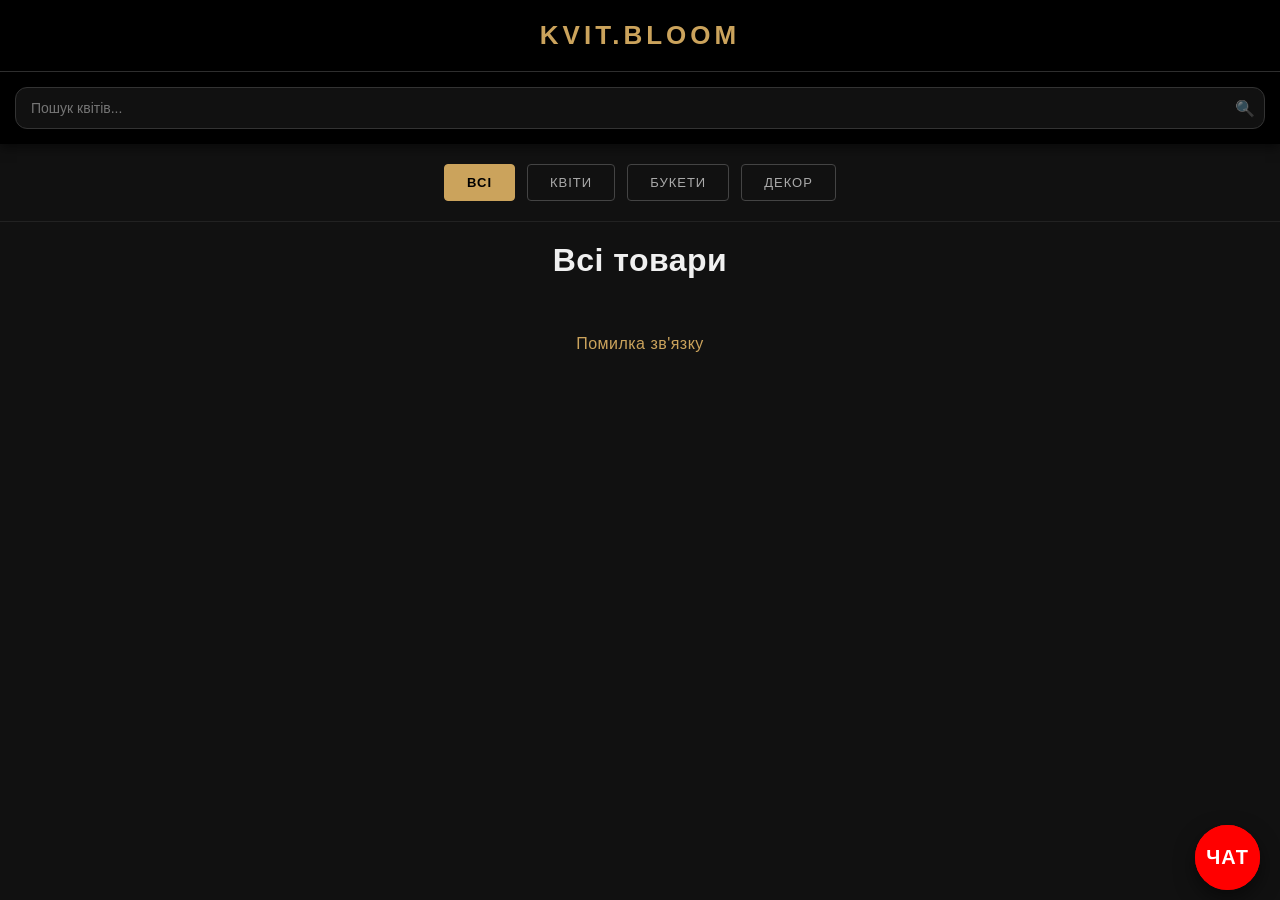
<file: index.html>
<!DOCTYPE html>
<html lang="uk">
<head>
    <meta charset="UTF-8">
    <meta name="viewport" content="width=device-width, initial-scale=1.0, maximum-scale=1.0, user-scalable=no">
    <title>Kvit.Bloom — Магазин</title>
    <script src="https://telegram.org/js/telegram-web-app.js"></script>
    <link rel="stylesheet" href="style.css">
</head>
<body>

    <header>
        <div class="logo">Kvit.Bloom</div>
    </header>

    <div class="search-wrapper">
        <input type="text" id="product-search" placeholder="Пошук квітів..." oninput="handleSearch()">
        <span class="search-icon">🔍</span>
    </div>

    <div class="categories-container">
        <button class="category-btn active" onclick="filterProducts('Все', this)">Всі</button>
        <button class="category-btn" onclick="filterProducts('Квіти', this)">Квіти</button>
        <button class="category-btn" onclick="filterProducts('Букети', this)">Букети</button>
        <button class="category-btn" onclick="filterProducts('Декор', this)">Декор</button>
    </div>

    <h1 class="section-title" id="current-category-title">Всі товари</h1>

    <main>
        <div id="products-container" class="product-grid"></div>
    </main>

    <div class="cart-fab" id="cart-fab" onclick="openCart()" style="display: none;"> 
        <div class="cart-icon-wrapper">
            <span class="cart-emoji">🛒</span>
            <span id="fab-count" class="cart-badge">0</span>
        </div>
    </div>

    <div id="cart-modal" class="cart-overlay">
        <div class="cart-container">
            <button class="close-cart-btn" onclick="closeCart()">✕</button>
            
            <div class="cart-header">
                <h2>Кошик</h2>
            </div>
            
            <div id="cart-stage-1">
                <div id="cart-items-list" class="cart-items-list"></div>
                <div class="cart-total-bar">
                    <b>Разом: </b><span id="cart-total-value">0 ₴</span>
                </div>
                <button id="checkout-btn" class="checkout-btn" onclick="goToCheckout()">Далі (Оформити)</button>
            </div>

            <div id="cart-stage-2" style="display: none;">
                <div class="order-form">
                    <h3>Деталі доставки:</h3>
                    <input type="text" id="customer-name" placeholder="Ваше ім'я">
                    <input type="tel" id="customer-phone" placeholder="Номер телефону">
                </div>
                <div class="cart-footer-btns">
                    <button class="back-btn" onclick="backToCart()">Назад</button>
                    <button class="final-btn" onclick="finalCheckout()">Замовити</button>
                </div>
            </div>
        </div>
    </div>

    <div class="floric-fab" onclick="toggleContactMenu()">
        <div class="pulse-ring"></div>
        <span>ЧАТ</span>
    </div>

    <div id="contact-menu" class="contact-menu">
        <div onclick="openAIChat()" class="contact-link" style="cursor:pointer;">Чат з флористом</div>
        <a href="tel:+380730403338" class="contact-link">Зателефонувати</a>
    </div>

    <div id="ai-chat-window" class="ai-chat-window" style="display:none;">
        <div class="ai-chat-header">
            <span>KvitBloom | АИ Ассистент</span>
            <button onclick="closeAIChat()" style="background:none; border:none; color:white; cursor:pointer;">✕</button>
        </div>
        <div id="ai-messages" class="ai-messages">
            </div>
        <div class="ai-input-area">
            <input type="text" id="ai-user-input" placeholder="Напишіть нам..." onkeypress="handleKeyPress(event)">
            <button onclick="sendToAI()">→</button>
        </div>
    </div>

    <script src="script.js"></script>
</body>
</html>
</file>
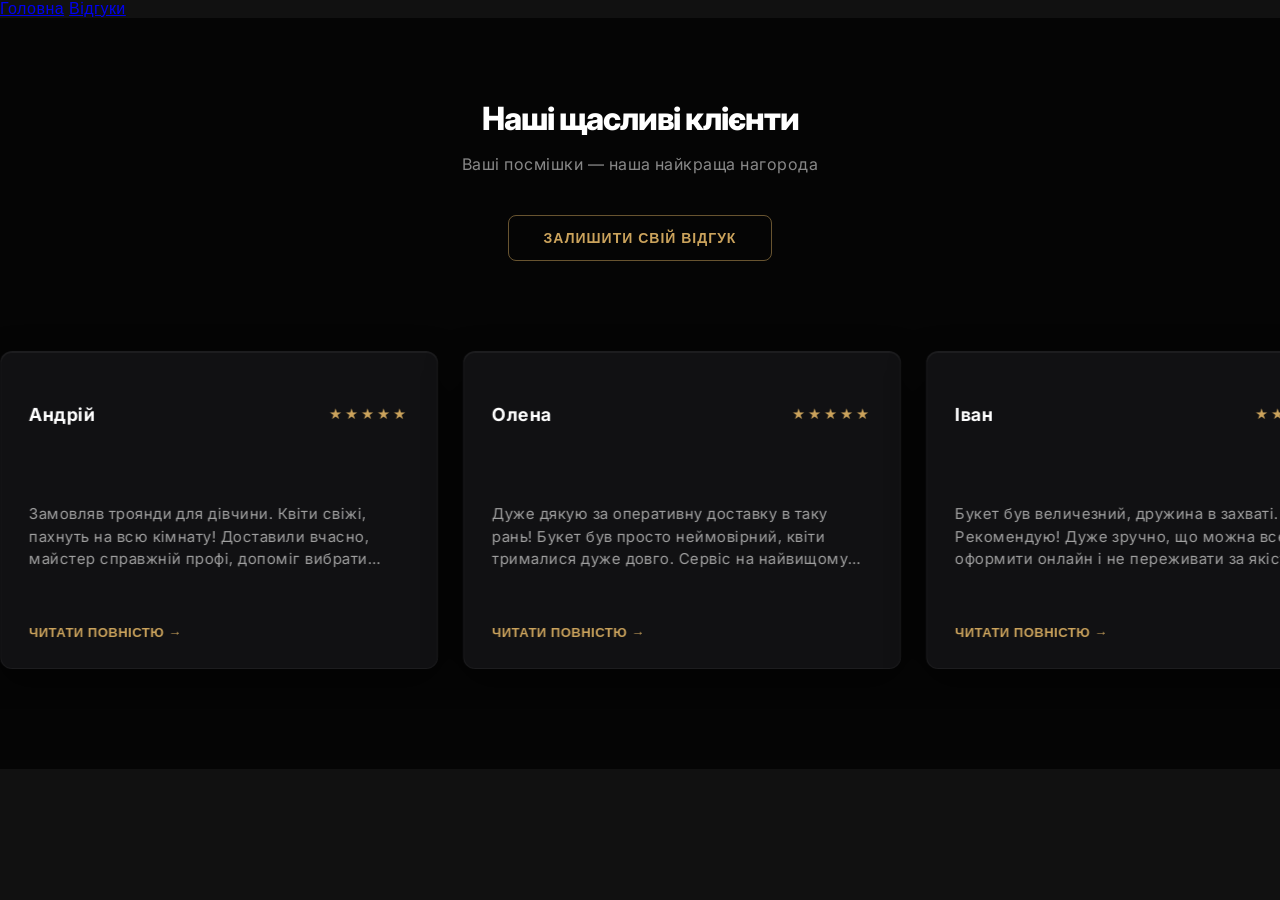
<file: reviews.html>
<!DOCTYPE html>
<html lang="uk">
<head>
    <meta charset="UTF-8">
    <meta name="viewport" content="width=device-width, initial-scale=1.0">
    <title>Відгуки | Kvit.Bloom</title>
    <link rel="stylesheet" href="style.css">
    <link rel="stylesheet" href="reviews.css">
</head>
<body class="dark-theme">
    <nav class="navbar">
        <a href="index.html">Головна</a>
        <a href="reviews.html" class="active">Відгуки</a>
    </nav>

    <main class="reviews-page">
        <div class="header-content">
            <h1 class="page-title">Наші щасливі клієнти</h1>
            <p class="subtitle">Ваші посмішки — наша найкраща нагорода</p>
            <button class="leave-review-btn">Залишити свій відгук</button>
        </div>

        <div class="marquee-wrapper">
            <div class="reviews-track" id="reviews-track">
                </div>
        </div>
    </main>

    <script src="reviews.js"></script>
</body>
</html>
</file>
<file: style.css>
/* Убираем синее выделение при нажатии на мобилках */
* {
    -webkit-tap-highlight-color: transparent;
    -webkit-touch-callout: none; /* Убирает системное меню при долгом нажатии на картинки */
}

/* Дополнительно для кнопок и ссылок */
button, a, .category-btn, .product-card, .floric-fab {
    outline: none;
}

@import url('https://fonts.googleapis.com/css2?family=Montserrat:wght@300;500;700;900&display=swap');

body { 
    font-family: 'Montserrat', sans-serif; 
    background-color: #111111; 
    color: #F0F0F0; 
    margin: 0; 
    overflow-x: hidden;
    padding-bottom: 120px; 
    letter-spacing: 0.03em; 
}


/* --- ШАПКА --- */
header { 
    background-color: #000000; 
    padding: 20px 15px; 
    text-align: center; 
    border-bottom: 1px solid #333; 
    position: sticky; 
    top: 0; 
    z-index: 100;
}

.logo { 
    font-weight: 900;
    color: #CBA35C; 
    text-transform: uppercase;
    font-size: 26px; 
    letter-spacing: 4px; 
}

.sub-logo { font-size: 10px; color: #888; text-transform: uppercase; letter-spacing: 2px; margin-top: 2px; }

/* ПОИСКОВАЯ СТРОКА */
.search-wrapper {
    position: sticky; /* Магия здесь */
    top: 0;           /* Прилипает к самому верху */
    z-index: 1000;    /* Чтобы поиск был всегда над карточками */
    background-color: #000; /* Черный фон, чтобы контент под ним скрывался */
    padding: 15px;    /* Отступы, чтобы не прилипало к краям экрана */
    margin: 0;        /* Убираем внешние отступы, чтобы не было дырок */
    box-shadow: 0 4px 10px rgba(0, 0, 0, 0.5); /* Добавим тень для объема при скролле */
}

#product-search {
    width: 100%;
    padding: 12px 40px 12px 15px;
    background: #111;
    border: 1px solid #333;
    border-radius: 12px;
    color: #fff;
    font-size: 14px;
    outline: none;
    box-sizing: border-box;
}

#product-search:focus {
    border-color: #CBA35C;
    box-shadow: 0 0 10px rgba(203, 163, 92, 0.2);
}

.search-icon {
    position: absolute;
    right: 25px;
    top: 50%;
    transform: translateY(-50%);
    opacity: 0.5;
}

/* --- ФИЛЬТРЫ --- */

.categories-container {
    display: flex;
    /* Ключевой момент: центрируем, если контент влезает, 
       и прижимаем влево, если начинается скролл */
    justify-content: safe center; 
    gap: 12px;
    padding: 20px 15px;
    background-color: #111;
    position: sticky;
    top: 75px;
    z-index: 10;
    border-bottom: 1px solid #222;
    
    /* Скролл */
    overflow-x: auto;
    white-space: nowrap;
    -webkit-overflow-scrolling: touch; 
}

/* Прячем скроллбар для чистоты дизайна */
.categories-container::-webkit-scrollbar {
    display: none;
}

.category-btn {
    /* Не даем кнопкам сжиматься */
    flex: 0 0 auto; 
    padding: 10px 22px;
    border: 1px solid #444;
    border-radius: 4px;
    background: transparent;
    color: #AAA;
    font-size: 13px;
    font-weight: 500;
    text-transform: uppercase;
    letter-spacing: 1px;
    cursor: pointer;
    transition: 0.3s;
}

.category-btn:hover { border-color: #CBA35C; color: #CBA35C; }
.category-btn.active { background-color: #CBA35C; color: #000; border-color: #CBA35C; font-weight: 700; }

/* --- СЕТКА --- */
.product-grid { 
    display: grid; grid-template-columns: 1fr; gap: 25px; padding: 20px; max-width: 1200px; margin: 0 auto;
}

@media (min-width: 768px) {
    .product-grid { grid-template-columns: repeat(auto-fill, minmax(280px, 1fr)); gap: 40px; }
}

@media (min-width: 1024px) {
    .product-grid { grid-template-columns: repeat(3, 1fr); }
}

/* --- КАРТОЧКА: ПРЕМИУМ ЛОК --- */
.product-card {
    background: linear-gradient(145deg, #0f0f0f, #050505); /* Глубокий градиент */
    border-radius: 16px; 
    padding: 0; /* Убираем падинг сверху, чтобы фото прилегало */
    border: 1px solid #1a1a1a;
    transition: all 0.4s cubic-bezier(0.175, 0.885, 0.32, 1.275);
    display: flex; 
    flex-direction: column; 
    height: 100%; 
    overflow: hidden; /* Чтобы картинка не вылезала за скругления */
    box-shadow: 0 4px 15px rgba(0,0,0,0.5);
}

.product-card:hover { 
    transform: translateY(-8px); 
    border-color: #CBA35C; 
    box-shadow: 0 12px 30px rgba(203, 163, 92, 0.2); /* Золотистое свечение */
}

/* ФОТО */
.product-image-container {
    width: 100%;
    height: 300px; /* Было 220-250px, теперь карточка станет заметно выше и статнее */
    overflow: hidden;
    background: #000;
    border-radius: 12px 12px 0 0; /* Оставляем скругления только сверху */
}

.product-image {
    width: 100%;
    height: 100%;
    object-fit: cover;
    transition: transform 0.6s ease;
}

.product-card:hover .product-image {
    transform: scale(1.08); /* Плавный зум при наведении */
}

/* ИНФО БЛОК */
.product-info {
    padding: 20px 15px; /* Увеличили верхний отступ до 20px */
    display: flex;
    flex-direction: column;
    flex-grow: 1;
    gap: 8px; /* Добавляем равномерный зазор между ценой, названием и кнопками */
}

.product-title { 
    font-weight: 600; 
    font-size: 20px; 
    color: #FFFFFF; 
    margin: 0 0 8px 0; 
    letter-spacing: 0.5px;
    min-height: 40px;
    text-align: center
}

.product-description {
    color: #bbbbbb;            /* Цвет текста */
    font-size: 15px;           /* Размер шрифта */
    line-height: 1.5;          /* Межстрочный интервал */
    margin: 10px 0 15px 0;     /* Отступы вокруг блока */
    text-align: center;        /* Выравнивание по центру */
    display: -webkit-box;      /* Включаем режим обрезки текста */
    -webkit-line-clamp: 3;     /* Показываем только 3 строки */
    -webkit-box-orient: vertical;
    overflow: hidden;          /* Прячем всё, что не влезло в 3 строки */
    min-height: 58px;          /* Фиксированная высота, чтобы карточки были ровными */
    padding: 0 10px;
}

.product-price { 
    color: #CBA35C; 
    font-size: 20px; 
    font-weight: 800; 
    margin-bottom: 15px;
    font-family: 'Inter', sans-serif; /* Если есть, будет пушка */
    text-align: center;
}

/* КНОПКА "ДОДАТИ" */
.buy-btn {
    background: #CBA35C;
    color: #000;
    border: none;
    padding: 12px;
    border-radius: 10px;
    font-weight: 700;
    font-size: 14px;
    text-transform: uppercase;
    cursor: pointer;
    transition: 0.3s;
    box-shadow: 0 4px 10px rgba(203, 163, 92, 0.3);
}

.buy-btn:hover {
    background: #e2ba73;
    transform: scale(1.02);
    box-shadow: 0 6px 15px rgba(203, 163, 92, 0.5);
}

.buy-btn:active {
    transform: scale(0.98);
}

/* --- КНОПКИ --- */
.buy-btn {
    display: block;
    width: 100%;
    height: 45px;
    background: transparent; /* Прозрачный фон по умолчанию */
    color: #CBA35C;         /* Золотой текст */
    border: 2px solid #CBA35C; /* Золотая рамка */
    border-radius: 4px;
    font-family: 'Montserrat', sans-serif;
    font-weight: 700;
    text-transform: uppercase;
    letter-spacing: 2px;
    font-size: 12px;
    cursor: pointer;
    position: relative;
    overflow: hidden;
    transition: all 0.4s ease;
    z-index: 1;
    outline: none; /* Убираем синюю обводку браузера */
}

/* Эффект при наведении */
.buy-btn:hover {
    background-color: #CBA35C !important;
    color: #000 !important;
    box-shadow: 0 0 20px rgba(203, 163, 92, 0.5);
}

/* САБЕР (Блик) */
.buy-btn::before {
    content: '';
    position: absolute;
    top: 0;
    left: -100%;
    width: 100%;
    height: 100%;
    background: linear-gradient(
        90deg,
        rgba(255, 255, 255, 0) 0%,
        rgba(255, 255, 255, 0.4) 50%,
        rgba(255, 255, 255, 0) 100%
    );
    z-index: -1;
    transition: none;
}

.buy-btn:hover::before {
    left: 100%;
    transition: all 0.6s cubic-bezier(0.3, 0.1, 0.2, 1);
}

/* Пульсация, чтобы кнопка "дышала" золотом */
@keyframes saberPulse {
    0% { box-shadow: 0 0 5px rgba(203, 163, 92, 0.2); }
    50% { box-shadow: 0 0 15px rgba(203, 163, 92, 0.5); }
    100% { box-shadow: 0 0 5px rgba(203, 163, 92, 0.2); }
}

.buy-btn:not(:disabled) {
    animation: saberPulse 2s infinite ease-in-out;
}

.details-btn {
    width: 100%; background: transparent; color: #888; border: 1px solid #222; padding: 10px;
    border-radius: 4px; font-size: 11px; text-transform: uppercase; letter-spacing: 2px; margin-bottom: 10px; cursor: pointer; transition: 0.3s;
}
.details-btn:hover { border-color: #CBA35C; color: #CBA35C; }

.counter-container { 
    display: flex; 
    align-items: center; 
    justify-content: space-between; /* Расталкивает элементы по краям */
    background-color: #111; 
    border: 1px solid #333; 
    height: 45px; 
    padding: 0 6px; /* Чуть увеличили боковой отступ */
    border-radius: 10px;
    margin-top: 10px;
    box-sizing: border-box;
    width: 100%;
}

.count-btn { 
    width: 38px; /* Чуть увеличили, чтобы легче тыкать */
    height: 38px; 
    border: none; 
    background-color: #222; 
    color: #CBA35C; 
    font-weight: bold; 
    font-size: 22px; 
    cursor: pointer; 
    border-radius: 8px;
    display: flex;
    align-items: center;
    justify-content: center;
    transition: background 0.2s;
}

/* Эффект при нажатии */
.count-btn:active {
    background-color: #CBA35C;
    color: #000;
}

.count-value {
    color: #fff;
    font-weight: 800;
    font-size: 18px;
    flex-grow: 1; /* Это заставит число занять всё свободное место в центре */
    text-align: center; /* Центрирует число внутри этого места */
}

/* РАБОЧАЯ БАЗА: МОБИЛКА ПРЕЖДЕ ВСЕГО */
.cart-overlay {
    display: none; 
    position: fixed; 
    top: 0; left: 0; width: 100%; height: 100%;
    background: rgba(0,0,0,0.85); 
    backdrop-filter: blur(8px); 
    -webkit-backdrop-filter: blur(8px);
    z-index: 2000; 
    
    /* Прижимаем к низу для удобства больших пальцев */
    align-items: flex-end; 
    justify-content: center;
}

.cart-overlay.active { 
    display: flex; 
}

.cart-container {
    background: #0F0F0F;
    width: 100%;
    max-width: 500px;
    max-height: 80vh;
    border-radius: 30px 30px 0 0;
    border-top: 2px solid rgba(203, 163, 92, 0.6);
    position: relative;
    color: white;
    padding: 25px;
    display: flex;
    flex-direction: column;
    box-shadow: 0 -10px 40px rgba(0,0,0,0.8);
    
    /* --- ОБНОВЛЕННАЯ АНИМАЦИЯ --- */
    transform: translateY(100%); /* Изначально скрыта внизу */
    /* ease-out cubic-bezier дает очень плавное замедление в конце */
    transition: transform 1s cubic-bezier(0.22, 1, 0.36, 1); 
    will-change: transform; /* Подсказка браузеру для плавности */
}

.cart-overlay.active .cart-container {
    transform: translateY(0);
}

/* 1. Описываем саму анимацию: откуда и куда */
@keyframes scrollReveal {
    from {
        opacity: 0;
        transform: translateY(100px) scale(0.8);
        filter: blur(10px);
    }
    to {
        opacity: 1;
        transform: translateY(0) scale(1);
        filter: blur(0);
    }
}

/* 2. Привязываем анимацию к движению экрана */
.product-card {
    /* Это заставляет анимацию проигрываться В ОБЕ СТОРОНЫ при скролле */
    view-timeline-name: --card-reveal;
    view-timeline-axis: block;

    animation: scrollReveal linear both;
    animation-timeline: --card-reveal;

    animation-range: entry 0% cover 30%;

    /* Твои стили оформления */
    background: linear-gradient(145deg, #0f0f0f, #050505);
    border-radius: 16px;
    will-change: transform, opacity;
}

/* ФИКС ДЛЯ КНОПКИ ДОКЛАДНІШЕ: РАЗМЕР КАРТИНКИ */
.details-img-wrapper {
    width: 100%;
    aspect-ratio: 1/1; /* Строго квадрат */
    margin: 0 auto 20px;
    border-radius: 10px;
    overflow: hidden;
    border: 1px solid #222;
    background: #0a0a0a;
}

.details-img-wrapper img {
    width: 100%;
    height: 100%;
    object-fit: cover;
}

/* Кнопка закрытия */
.close-details {
    position: absolute; 
    top: 15px; right: 15px; 
    background: #222; 
    color: #CBA35C;
    border: 1px solid #444; 
    width: 35px; height: 35px; 
    border-radius: 50%; 
    cursor: pointer; 
    z-index: 100;
}

/* ФУТЕР МОДАЛКИ */
.details-footer {
    display: flex; 
    justify-content: space-between; 
    align-items: center;
    margin-top: 20px; 
    padding-top: 15px; 
    border-top: 1px solid #222;
}

.checkout-btn {
    width: auto; /* Не на всю ширину */
    padding: 12px 30px; /* Аккуратные отступы */
    margin: 0;
    background-color: transparent; /* Прозрачный фон */
    color: #CBA35C; /* Золотой текст */
    border: 2px solid #CBA35C; /* Золотая рамка */
    border-radius: 4px; /* Строгие углы */
    font-weight: 700;
    text-transform: uppercase;
    letter-spacing: 2px;
    font-size: 12px;
    cursor: pointer;
    transition: all 0.3s ease;
}

.checkout-btn:hover {
    background-color: #CBA35C; color: #000;
}

/* --- ДЕКСTOP ВЕРСИЯ (Экран шире 768px) --- */
@media (min-width: 768px) {
    .cart-overlay {
        align-items: center; /* Центрируем окно по середине экрана */
        padding: 20px;
        display: none; /* Скрыто по умолчанию */
        justify-content: center; /* Также центрируем по горизонтали */
    }

    /* При активации на десктопе */
    .cart-overlay.active { 
        display: flex !important; 
    }

    .cart-container {
        max-width: 500px; /* Чтобы на весь монитор не растягивалось */
        width: 100%; /* Занимает всю ширину внутри max-width */
        border-radius: 15px; /* Скругление со всех сторон */
        border-bottom: 1px solid #CBA35C; /* Возвращаем нижнюю рамку */
        
        /* Сбрасываем выезд снизу и делаем появление через масштаб */
        transform: scale(0.9);
        opacity: 0;
        transition: all 0.3s ease;
        margin: 0 auto; /* ДОБАВИЛ, чтобы блок был точно по центру */
    }

    .cart-overlay.active .cart-container {
        transform: scale(1);
        opacity: 1;
    }

    /* ФИКС: Ограничиваем высоту картинки в "Подробнее" на десктопе */
    .details-img-wrapper {
        max-height: 350px; /* Чтобы котейка не был гигантским */
        overflow: hidden;
        border-radius: 8px;
    }
}

/* --- КОРЗИНА FAB --- */

.cart-fab {
    position: fixed;
    bottom: 100px;
    right: 20px;
    width: 65px;
    height: 65px;
    background: #CBA35C; /* Золото */
    border-radius: 50%;
    display: flex;
    align-items: center;
    justify-content: center;
    z-index: 1000;
    cursor: pointer;
    box-shadow: 0 10px 25px rgba(0, 0, 0, 0.5);
    transition: transform 0.2s ease, background 0.3s ease;
}

.cart-fab:active { transform: scale(0.9); }

.cart-icon-wrapper { position: relative; }
.cart-emoji { font-size: 28px; }

/* Бейдж с цифрой */
.cart-badge {
    position: absolute;
    top: -12px;
    right: -12px;
    background: #ff4d4d;
    color: white;
    font-size: 12px;
    font-weight: 900;
    min-width: 22px;
    height: 22px;
    border-radius: 50%;
    display: flex;
    align-items: center;
    justify-content: center;
    border: 2px solid #1a1a1a;
    box-shadow: 0 4px 10px rgba(0,0,0,0.3);
}

/* --- МОДАЛЬНОЕ ОКНО КОРЗИНЫ --- */
.cart-overlay {
    position: fixed;
    top: 0; left: 0; width: 100%; height: 100%;
    background: rgba(0,0,0,0.7); /* Чуть светлее фон */
    backdrop-filter: blur(5px);
    display: none; /* Включается через JS (display: flex) */
    z-index: 2000;
    align-items: flex-end; /* Важно: прижимает корзину к низу */
    justify-content: center;
}

.cart-container {
    background: #0F0F0F;
    width: 100%; /* На всю ширину экрана */
    max-width: 500px; /* Но не шире 500px на компах */
    max-height: 80vh;
    border-radius: 30px 30px 0 0; /* Закругляем только верх */
    border-top: 2px solid rgba(203, 163, 92, 0.6); /* Золотая кайма сверху */
    position: relative;
    color: white;
    padding: 25px;
    display: flex;
    flex-direction: column;
    box-shadow: 0 -10px 40px rgba(0,0,0,0.8);
    
    /* Анимация появления */
    transform: translateY(100%);
    transition: transform 0.4s cubic-bezier(0.175, 0.885, 0.32, 1.1);
}

.cart-header {
    border-bottom: 1px solid #222;
    padding-bottom: 15px;
    margin-bottom: 15px;
}

.cart-header h2 {
    margin: 0;
    color: #CBA35C;
    text-transform: uppercase;
    letter-spacing: 1px;
    font-size: 20px;
}

.close-cart-btn {
    position: absolute; top: 20px; right: 20px;
    background: none; border: none; color: #555;
    font-size: 24px; cursor: pointer; transition: 0.3s;
}
.close-cart-btn:hover { color: #CBA35C; }

/* --- СПИСОК ТОВАРОВ --- */
.cart-items-list {
    overflow-y: auto;
    flex-grow: 1;
    padding-right: 5px;
}

.cart-item-row {
    display: flex;
    justify-content: space-between;
    align-items: center;
    padding: 15px 0;
    border-bottom: 1px solid #1a1a1a;
    transition: all 0.8s cubic-bezier(0.4, 0, 0.2, 1); /* Для испарения */
}

/* Анимация удаления */
.cart-item-fade-out {
    opacity: 0 !important;
    transform: translateX(40px) scale(0.9) !important;
    pointer-events: none;
}

.cart-item-info { display: flex; align-items: center; gap: 15px; }

.cart-item-mini-img {
    width: 55px; height: 55px;
    border-radius: 12px;
    object-fit: cover;
    border: 1px solid #222;
}

.cart-item-title {
    display: block;
    font-size: 14px;
    font-weight: 600;
    color: #eee;
    margin-bottom: 4px;
}

/* Управление количеством (+/-) */
.cart-item-controls {
    display: flex;
    align-items: center;
    gap: 8px;
}

.qty-btn {
    background: #1A1A1A;
    border: 1px solid #333;
    color: #CBA35C;
    width: 26px; height: 26px;
    border-radius: 6px;
    cursor: pointer;
    font-size: 16px;
    display: flex; align-items: center; justify-content: center;
    transition: 0.2s;
}
.qty-btn:hover { background: #CBA35C; color: #000; border-color: #CBA35C; }

.qty-value { font-size: 13px; color: #888; min-width: 35px; text-align: center; }

.cart-item-price { color: #555; font-size: 12px; }

.remove-item-btn {
    background: none; border: none; color: #333;
    font-size: 18px; cursor: pointer; transition: 0.3s;
}
.remove-item-btn:hover { color: #ff4d4d; }

.cart-items-list {
    overflow-y: auto; 
    overflow-x: hidden; /* ВОТ ЭТО УБЬЕТ БЕЛУЮ ПОЛОСУ */
    padding-right: 5px;
    max-height: 60vh;   /* Чтобы корзина не была бесконечной */
    position: relative;
}

/* И добавь вот это, чтобы сама анимация не раздувала контейнер */
.cart-item-row {
    display: flex;
    justify-content: space-between;
    align-items: center;
    padding: 15px 0;
    border-bottom: 1px solid #1a1a1a;
    width: 100%;        /* Фиксируем ширину */
    box-sizing: border-box; 
    transition: all 0.8s cubic-bezier(0.4, 0, 0.2, 1);
}

/* Поправь анимацию удаления */
.cart-item-fade-out {
    opacity: 0 !important;
    transform: translateX(50px) !important; /* Уменьшил вылет, чтобы не провоцировать скролл */
    pointer-events: none;
}

/* --- ИТОГО И КНОПКИ --- */
.cart-total-bar {
    margin-top: 20px;
    padding-top: 15px;
    border-top: 2px solid #222;
    display: flex;
    justify-content: space-between;
    font-size: 18px;
}

.checkout-btn {
    margin-top: 20px;
    width: 100%;
    padding: 16px;
    background: #CBA35C;
    border: none;
    border-radius: 14px;
    color: #000;
    font-weight: 800;
    font-size: 16px;
    cursor: pointer;
    transition: 0.3s;
}
.checkout-btn:hover { background: #e2b76a; transform: translateY(-2px); }

/* --- ОФОРМЛЕНИЕ ЗАКАЗА (Stage 2) --- */
.order-form input {
    width: 100%;
    background: #111;
    border: 1px solid #222;
    color: #fff;
    padding: 14px;
    margin-bottom: 12px;
    border-radius: 12px;
    font-size: 16px;
    box-sizing: border-box;
}

.order-form input:focus { border-color: #CBA35C; outline: none; }

.cart-footer-btns { display: flex; gap: 10px; margin-top: 10px; }

.back-btn {
    flex: 1;
    background: #222;
    color: #888;
    border: none;
    padding: 16px;
    border-radius: 14px;
    cursor: pointer;
}

.final-btn {
    width: auto; /* Не на всю ширину */
    padding: 12px 30px; /* Аккуратные отступы */
    margin: 0;
    background-color: transparent; /* Прозрачный фон */
    color: #CBA35C; /* Золотой текст */
    border: 2px solid #CBA35C; /* Золотая рамка */
    border-radius: 4px; /* Строгие углы */
    font-weight: 700;
    text-transform: uppercase;
    letter-spacing: 2px;
    font-size: 12px;
    cursor: pointer;
    transition: all 0.3s ease;
}

.final-btn:hover {
    background-color: #CBA35C; color: #000;
}

/* Центрируем "Всі товари" и заголовки */
.section-title, #current-category-title {
    text-align: center !important;
    width: 100%;
    display: block;
    margin: 20px auto;
}

/* САМА КНОПКА (Цветок) */
.floric-fab {
    position: fixed;
    bottom: 10px; /* Отступ снизу */
    right: 20px;  /* Отступ справа */
    width: 65px;  /* Крупный размер */
    height: 65px;
    background: #ff0000; /* Твое золото */
    border-radius: 50%;
    display: flex;
    align-items: center;
    justify-content: center;
    cursor: pointer;
    z-index: 9999; /* Чтобы была поверх всего */
    box-shadow: 0 8px 20px rgba(0,0,0,0.5);
}

.floric-fab span {
    font-size: 32px; /* Размер самой эмодзи */
    z-index: 2;      /* Чтобы цветок был поверх пульсации */
    user-select: none;
}

/* В твоем блоке .floric-fab измени/добавь эти строки: */
.floric-fab {
    /* ... твои старые стили (position, width, height и т.д.) ... */
    
    /* Состояние "Спрятано" */
    transform: scale(0) rotate(-180deg); 
    opacity: 0;
    pointer-events: none; /* Чтобы нельзя было нажать, пока кнопка скрыта */
    transition: all 0.8s cubic-bezier(0.175, 0.885, 0.32, 1.275); /* Эффектный вылет */
}

/* Состояние "Показано" */
.floric-fab.visible {
    transform: scale(1) rotate(0deg);
    opacity: 1;
    pointer-events: auto;
}

/* Фикс для меню: если кнопка исчезает, меню тоже должно закрыться */
.contact-menu.show {
    display: flex; /* Твой старый JS должен добавлять класс .show */
}

/* ПУЛЬСАЦИЯ */
.pulse-ring {
    position: absolute;
    top: 0;
    left: 0;
    width: 100%;
    height: 100%;
    border: 2px solid #ff0000;
    border-radius: 50%;
    animation: floristPulse 2s infinite;
    box-sizing: border-box;
}

@keyframes floristPulse {
    0% { transform: scale(1); opacity: 0.8; }
    100% { transform: scale(1.6); opacity: 0; }
}

/* МЕНЮ КОНТАКТОВ (Вылетает над кнопкой) */
.contact-menu {
    position: fixed;
    bottom: 105px; /* Ровно над цветком (25px отступ + 65px кнопка + 15px зазор) */
    right: 20px;
    background: #0F0F0F; /* Темный фон, как на твоем скрине */
    border: 1px solid rgba(255, 0, 0, 0.5);
    border-radius: 16px;
    display: none; /* Скрыто по дефолту */
    flex-direction: column;
    overflow: hidden;
    z-index: 10000;
    box-shadow: 0 10px 30px rgba(0,0,0,0.8);
    min-width: 220px;
}

.contact-link {
    padding: 16px 20px;
    color: #fff;
    text-decoration: none;
    font-size: 16px;
    font-weight: 500;
    text-align: center;
    border-bottom: 1px solid #222;
    transition: background 0.3s, color 0.3s;
}

.floric-fab span {
    color: #ffffff; 
    font-size: 20px; 
    font-weight: 800;
    text-transform: uppercase;
    letter-spacing: 1px;
    font-family: sans-serif;
}

.contact-link:last-child {
    border-bottom: none;
}

.contact-link:hover {
    background: rgba(203, 163, 92, 0.15);
    color: #ff0000;
}

/* ЭЛИТНАЯ АНИМАЦИЯ ОКНА УСПЕХА: Dark Luxury Transparent Edition */
.success-overlay {
    position: fixed;
    top: 0; left: 0; 
    width: 100%; height: 100%;
    
    /* ИЗМЕНЕНИЕ 1: Сделали фон ПРОЗРАЧНЫМ, но заблюренным (темный дым) */
    background: rgba(0, 0, 0, 0); 
    
    display: flex; 
    align-items: center; 
    justify-content: center;
    z-index: 10000; /* Очень высокий приоритет, чтобы был поверх всего */
    
    /* ИЗМЕНЕНИЕ 2: Добавили сильный плавный БЛЮР на весь фон */
    backdrop-filter: blur(0px); 
    transition: all 0.5s cubic-bezier(0.4, 0, 0.2, 1);
    opacity: 0;
    pointer-events: none; /* Пока скрыт, не мешает кликам */
}

/* Сама карточка сообщения (Темное Стекло) */
.success-card {
    background: rgba(15, 15, 15, 0.85); /* Глубокий темный */
    

    backdrop-filter: blur(25px); 
    -webkit-backdrop-filter: blur(25px); 
    
    padding: 35px 25px; 
    border-radius: 28px; 
    text-align: center;
    transform: scale(0.9) translateY(40px);
    transition: all 0.6s cubic-bezier(0.175, 0.885, 0.32, 1.275); 
    
    
    width: auto; 
    margin: 20px; 
    max-width: 320px; 
    
    box-shadow: 0 25px 50px rgba(0,0,0,0.6);
    
    border: 1px solid rgba(203, 163, 92, 0.3);
}

/* Состояние при активации */
.success-overlay.active {
    background: rgba(0, 0, 0, 0.75);
    backdrop-filter: blur(10px); 
    opacity: 1;
    pointer-events: auto;
}

.success-overlay.active .success-card {
    transform: scale(1) translateY(0);
}

/* ИЗМЕНЕНИЕ 6: Цвет ЗАГОЛОВКА теперь ЗОЛОТОЙ (на темном фоне горит) */
.success-header {
    color: #CBA35C; 
    margin-bottom: 12px; 
    text-transform: uppercase; 
    letter-spacing: 2px; /* Увеличили расстояние между буквами */
    font-size: 19px; 
    font-weight: 800;
    text-shadow: 0 1px 2px rgba(0,0,0,0.4);
}


.success-p {
    color: #ffffff !important; 
    font-size: 15px; 
    line-height: 1.6; 
    margin-bottom: 25px;
    opacity: 1 !important; /* Гарантируем, что текст не прозрачный */
    background: none !important; /* Убираем любой возможный фон самого текста */
}

/* Элитная Кнопка успеха */
.success-close-btn {
    margin: 0; 
    width: 100%; /* На всю ширину карточки */
    background: #CBA35C; /* Кнопка золотая */
    color: #fff; /* Текст на кнопке белый */
    border: none; 
    padding: 16px; 
    border-radius: 12px; 
    font-weight: 700; 
    font-size: 16px; 
    text-transform: uppercase;
    letter-spacing: 1.5px;
    cursor: pointer; 
    display: block;
    transition: background 0.3s, box-shadow 0.3s;
    box-shadow: 0 8px 16px rgba(203, 163, 92, 0.2);
}

.success-close-btn:active {
    background: #b89251; /* Эффект нажатия */
    box-shadow: 0 5px 10px rgba(203, 163, 92, 0.3);
}

/* Личный чат с АИ АССИСТЕНТОМ */

.ai-chat-window {
    position: fixed;
    /* Устанавливаем точку отсчета в центр */
    top: 50%;
    left: 50%;
    /* Сдвигаем окно назад на половину его собственной ширины и высоты */
    transform: translate(-50%, -50%);
    
    /* Для мобилок берем 90% ширины, чтобы были аккуратные отступы по бокам */
    width: 90vw;
    max-width: 400px; /* На компах не будет шире 400px */
    height: 75vh;
    max-height: 600px;

    background: #0f0f0f;
    border: 2px solid #CBA35C;
    border-radius: 20px;
    z-index: 100000;
    display: none; 
    flex-direction: column;
    box-shadow: 0 0 50px rgba(0,0,0,1);
    overflow: hidden;
}

.ai-chat-header {
    background: #CBA35C;
    color: #000;
    padding: 12px;
    font-weight: bold;
    display: flex;
    justify-content: space-between;
}

.ai-messages {
    flex-grow: 1;
    padding: 15px;
    overflow-y: auto;
    display: flex;
    flex-direction: column;
    gap: 10px;
    background: #151515;
}

.msg-ai, .msg-user {
    max-width: 80%;
    padding: 8px 12px;
    border-radius: 10px;
    font-size: 14px;
    line-height: 1.4;
}

.msg-ai {
    align-self: flex-start;
    background: #222;
    color: #eee;
    border-left: 3px solid #CBA35C;
}

.msg-user {
    align-self: flex-end;
    background: #CBA35C;
    color: #000;
}

.ai-input-area {
    display: flex;
    padding: 10px;
    background: #0f0f0f;
    border-top: 1px solid #333;
}

.ai-input-area input {
    flex-grow: 1;
    background: #222;
    border: 1px solid #444;
    color: white;
    padding: 8px;
    border-radius: 5px;
    outline: none;
}

@media screen and (max-width: 480px) {
    .success-card {
        width: calc(100% - 40px); /* Отступы по бокам по 20px */
        margin: 20px;
        padding: 35px 20px;
        border-radius: 25px;
    }

    .success-header {
        font-size: 17px; /* Уменьшаем, чтобы влезло в одну строку на iPhone SE/13 */
        letter-spacing: 1px; /* Чуть сужаем межбуквенное расстояние */
    }

    .success-p {
        font-size: 14px; /* Чтобы описание не выглядело тяжелым */
        line-height: 1.5;
        margin-bottom: 25px;
    }

    .success-close-btn {
        padding: 14px;
        font-size: 15px;
    }
}

@media screen and (max-height: 500px) {
    .ai-chat-window {
        height: 95vh;
        top: 50%;
    }
}
</file>
<file: reviews.css>
@import url('https://fonts.googleapis.com/css2?family=Inter:wght@400;500;600;700;800&display=swap');

/* БАЗОВЫЕ НАСТРОЙКИ СТРАНИЦЫ */
.reviews-page {
    font-family: 'Inter', sans-serif;
    background-color: #050505;
    color: #fff;
    padding: 60px 0;
    overflow: hidden;
    display: flex;
    flex-direction: column;
    align-items: center;
}

.header-content {
    text-align: center;
    margin-bottom: 50px;
}

.page-title {
    font-weight: 800;
    letter-spacing: -1px;
    margin-bottom: 10px;
}

.subtitle {
    color: #888;
    font-size: 16px;
}

/* КНОПКА "ЗАЛИШИТИ ВІДГУК" */
.leave-review-btn {
    background: transparent;
    color: #CBA35C;
    border: 1px solid rgba(203, 163, 92, 0.5);
    padding: 14px 35px;
    border-radius: 8px;
    font-weight: 600;
    font-size: 14px;
    text-transform: uppercase;
    letter-spacing: 1px;
    cursor: pointer;
    transition: all 0.4s cubic-bezier(0.4, 0, 0.2, 1);
    margin-top: 25px;
}

.leave-review-btn:hover {
    background: #CBA35C;
    color: #000;
    box-shadow: 0 10px 20px rgba(203, 163, 92, 0.2);
    transform: translateY(-2px);
}

/* БЕСКОНЕЧНАЯ ЛЕНТА */
.marquee-wrapper {
    width: 100%;
    overflow: hidden;
    position: relative;
    padding: 40px 0;
}

.reviews-track {
    display: flex;
    gap: 25px;
    width: max-content;
    animation: scrollRight 60s linear infinite; /* АНИМАЦИЯ ВЕРНУЛАСЬ */
    will-change: transform;
}

@keyframes scrollRight {
    0% { transform: translateX(0); }
    100% { transform: translateX(-50%); }
}

.reviews-track:hover {
    animation-play-state: paused;
}

/* КАРТОЧКА ОТЗЫВА — СТРОГИЙ РАЗМЕР И ОБЪЕМ */
.review-card {
    min-width: 380px;
    max-width: 380px;
    height: 260px; /* Фиксированная высота для ровной ленты */
    background: #111113;
    border: 1px solid rgba(255, 255, 255, 0.05);
    border-radius: 12px;
    padding: 28px;
    display: flex;
    flex-direction: column;
    justify-content: space-between; /* Распределяем контент */
    text-align: left;
    box-shadow: 0 15px 35px rgba(0, 0, 0, 0.5), inset 0 1px 0 rgba(255, 255, 255, 0.05);
    transition: all 0.3s ease;
}

.review-card:hover {
    transform: translateY(-5px);
    border-color: rgba(203, 163, 92, 0.3);
}

.review-header {
    display: flex;
    justify-content: space-between;
    align-items: center;
}

.review-name {
    color: #ffffff;
    font-weight: 700;
    font-size: 18px;
}

.review-stars-group {
    color: #CBA35C;
    font-size: 13px;
    letter-spacing: 2px;
}

/* ТЕКСТ В КАРТОЧКЕ (ОБРЕЗАЕМ) */
.review-text {
    color: #a0a0a0;
    font-size: 15px;
    line-height: 1.5;
    margin: 15px 0;
    display: -webkit-box;
    -webkit-line-clamp: 3; /* Показываем только 3 строки */
    -webkit-box-orient: vertical;
    overflow: hidden;
}

/* КНОПКА ЧИТАТИ ПОВНІСТЮ */
.read-more-btn {
    background: none;
    border: none;
    color: #CBA35C;
    font-weight: 600;
    font-size: 13px;
    cursor: pointer;
    padding: 0;
    text-transform: uppercase;
    letter-spacing: 0.5px;
    display: flex;
    align-items: center;
    gap: 5px;
}

/* МОДАЛЬНОЕ ОКНО (POPUP) С БЛЮРОМ */
.modal-overlay {
    position: fixed;
    top: 0; left: 0;
    width: 100%; height: 100%;
    background: rgba(0, 0, 0, 0.8);
    backdrop-filter: blur(12px); /* ТОТ САМЫЙ БЛЮР */
    display: none; 
    justify-content: center;
    align-items: center;
    z-index: 99999;
    opacity: 0;
    transition: opacity 0.3s ease;
}

.modal-overlay.active {
    display: flex;
    opacity: 1;
}

.modal-content {
    background: #111113;
    width: 90%;
    max-width: 500px;
    padding: 40px;
    border-radius: 16px;
    border: 1px solid rgba(203, 163, 92, 0.2);
    position: relative;
    transform: scale(0.8);
    transition: transform 0.3s cubic-bezier(0.34, 1.56, 0.64, 1);
}

.modal-overlay.active .modal-content {
    transform: scale(1);
}

.close-modal {
    position: absolute;
    top: 20px; right: 20px;
    color: #666;
    font-size: 28px;
    cursor: pointer;
}

/* МОБИЛКА */
/* МОБИЛЬНАЯ ВЕРСТКА: МИНИ-КАРТОЧКИ С АНИМАЦИЕЙ */
@media (max-width: 767px) {
    .reviews-page {
        padding: 30px 0;
    }

    .page-title {
        font-size: 20px;
    }

    .marquee-wrapper {
        padding: 20px 0;
    }

    .reviews-track {
        gap: 15px; /* Меньше зазор между карточками */
        animation: scrollRight 130s linear infinite; /* Чуть быстрее для маленького экрана */
    }

    /* ДЕЛАЕМ КАРТОЧКИ МАЛЕНЬКИМИ */
    .review-card {
        min-width: 260px; /* Узкая карточка */
        max-width: 260px;
        height: 180px;    /* Маленькая фиксированная высота */
        padding: 16px;    /* Меньше внутренних отступов */
        border-radius: 10px;
    }

    .review-name {
        font-size: 15px; /* Компактное имя */
    }

    .review-stars-group {
        font-size: 10px;
        letter-spacing: 1px;
    }

    .review-text {
        font-size: 13px; /* Мелкий, но читаемый текст */
        line-height: 1.4;
        margin: 10px 0;
        -webkit-line-clamp: 3; /* Ограничиваем строго 3 строками */
    }

    .read-more-btn {
        font-size: 11px; /* Крошечная кнопка */
    }
}
</file>
